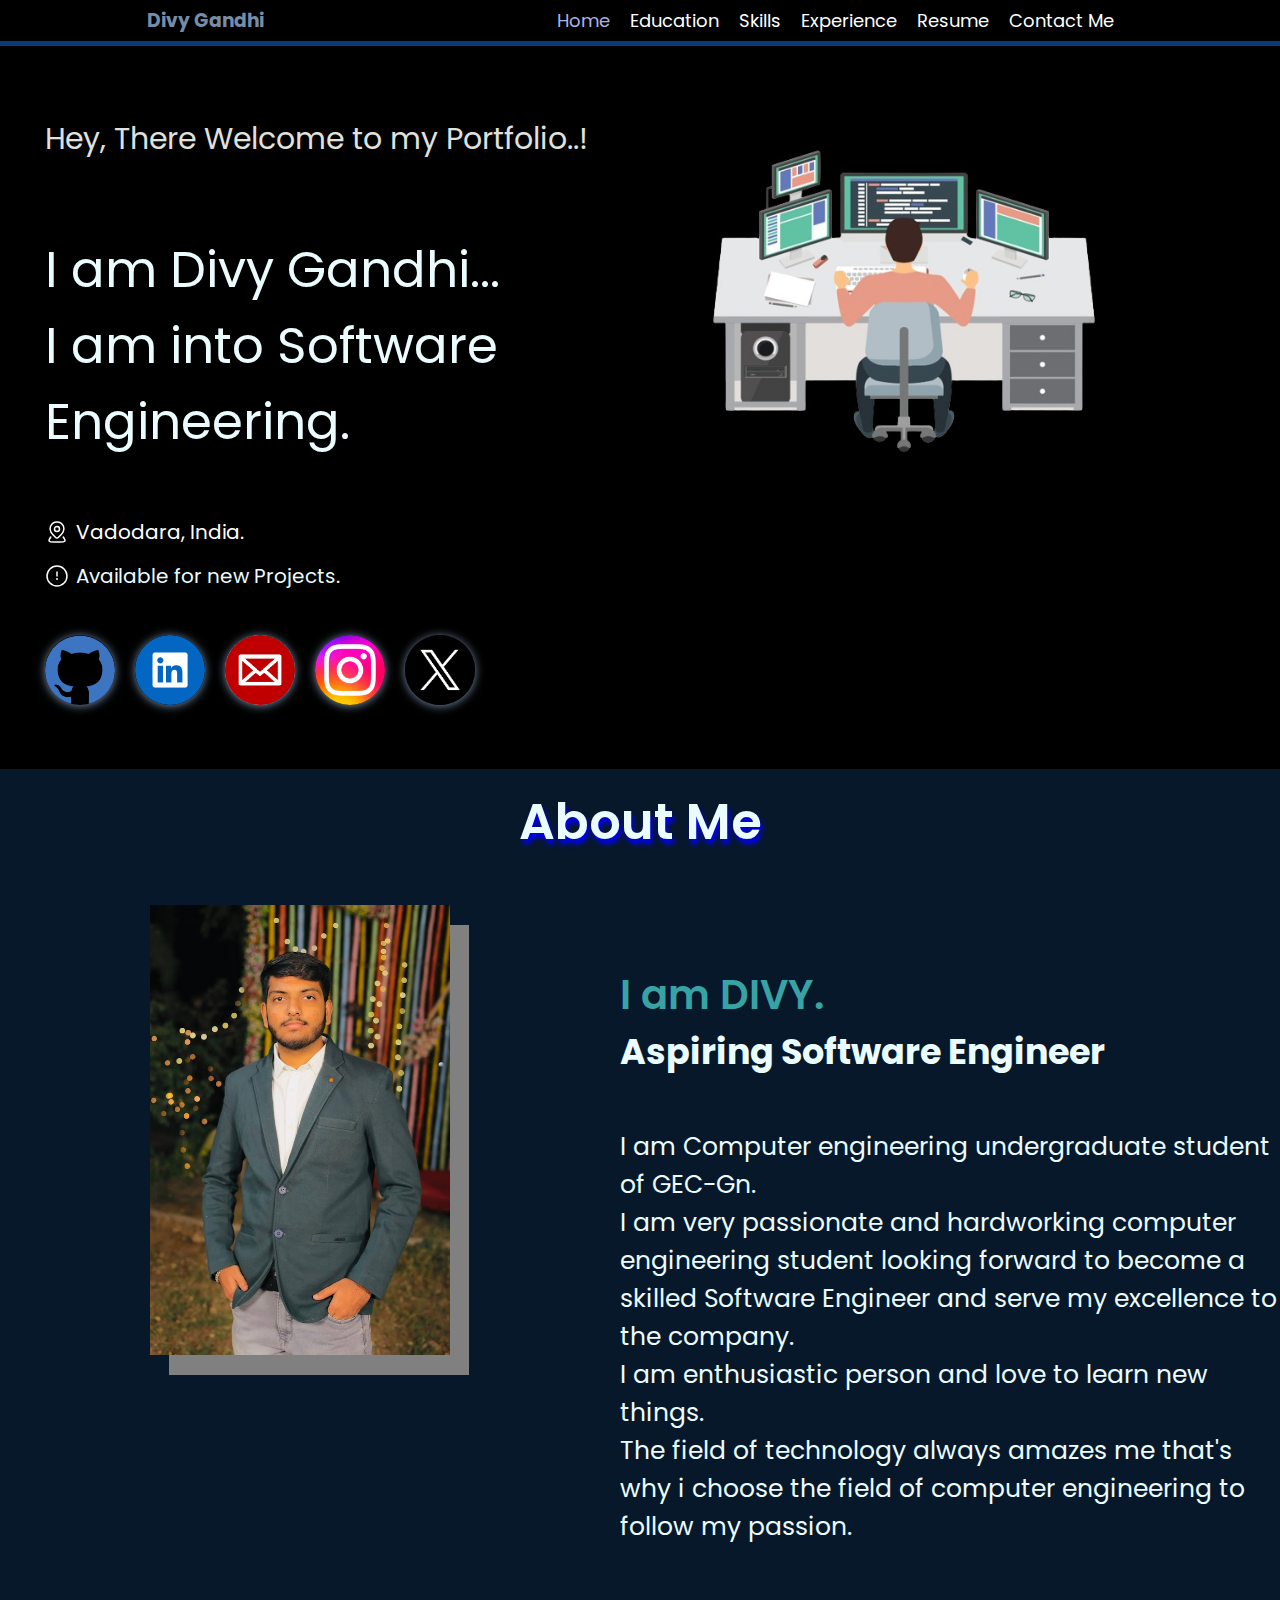
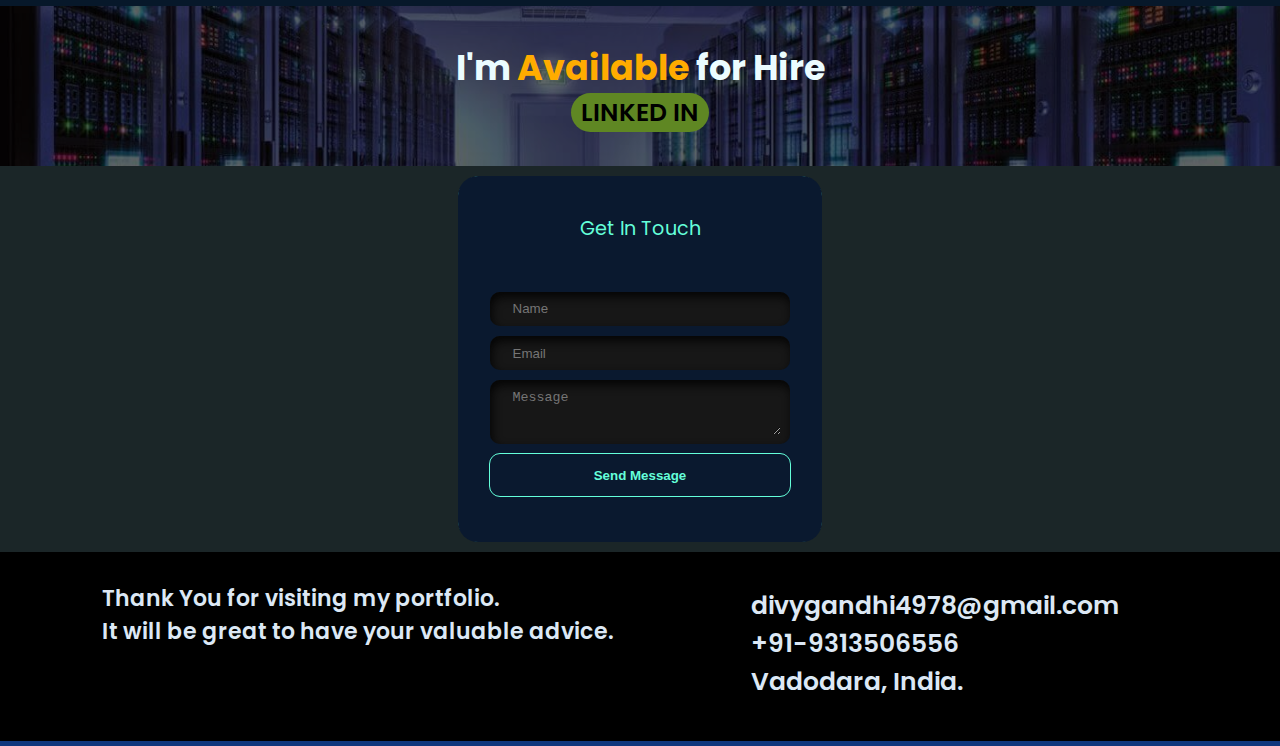
<file: index.html>
<!DOCTYPE html>
<html lang="en">

<head>
    <meta charset="UTF-8">
    <meta name="viewport" content="width=device-width, initial-scale=1.0">
    <title>Divy Gandhi</title>
    <link rel="icon" href="Pictures/icon.png">
    <link rel="stylesheet" href="style.css">
    <link rel="stylesheet" href="main.css">

    <style>
        .animate-pulse {
            animation: pulse 1.5s cubic-bezier(0.4, 0, 0.6, 1) infinite;
        }

        /* From Uiverse.io by DavidTM96 */
        .form {
            display: flex;
            flex-direction: column;
            align-self: center;
            font-family: inherit;
            gap: 10px;
            padding-inline: 2em;
            padding-bottom: 0.4em;
            background-color: #171717;
            background-color: #0a192f;
            border-radius: 20px;
        }

        .form-heading {
            text-align: center;
            margin: 2em;
            color: #64ffda;
            font-size: 1.2em;
            background-color: transparent;
            align-self: center;
        }

        .form-field {
            display: flex;
            align-items: center;
            justify-content: center;
            gap: 0.5em;
            border-radius: 10px;
            padding: 0.6em;
            border: none;
            outline: none;
            color: white;
            background-color: #171717;
            box-shadow: inset 2px 5px 10px rgb(5, 5, 5);
        }

        .input-field {
            background: none;
            border: none;
            outline: none;
            width: 100%;
            color: #ccd6f6;
            padding-inline: 1em;
        }

        .sendMessage-btn {
            cursor: pointer;
            margin-bottom: 3em;
            padding: 1em;
            border-radius: 10px;
            border: none;
            outline: none;
            background-color: transparent;
            color: #64ffda;
            font-weight: bold;
            outline: 1px solid #64ffda;
            transition: all ease-in-out 0.3s;
        }

        .sendMessage-btn:hover {
            transition: all ease-in-out 0.3s;
            background-color: #64ffda;
            color: #000;
            cursor: pointer;
            box-shadow: inset 2px 5px 10px rgb(5, 5, 5);
        }

        .form-card1 {
            background-image: linear-gradient(163deg, #64ffda 0%, #64ffda 100%);
            border-radius: 22px;
            transition: all 0.3s;
        }

        .form-card1:hover {
            box-shadow: 0px 0px 30px 1px rgba(100, 255, 218, 0.3);
        }

        .form-card2 {
            border-radius: 0;
            transition: all 0.2s;
        }

        .form-card2:hover {
            transform: scale(0.98);
            border-radius: 20px;
        }


        @keyframes pulse {

            0%,
            100% {
                opacity: 1;
            }

            50% {
                opacity: 0.5;
            }
        }
    </style>
</head>

<body>
    <nav id="nav1">
        <h3><a href="https://divygandhi4978.github.io/PersonalPortfolio_/">Divy Gandhi</a></h3>

        <div id="svg">
            <svg xmlns="http://www.w3.org/2000/svg" viewBox="0 0 24 24" width="24" height="24" color="#c6c2c2"
                fill="none">
                <path d="M4 5L20 5" stroke="currentColor" stroke-width="1.5" stroke-linecap="round"
                    stroke-linejoin="round" />
                <path d="M4 12L20 12" stroke="currentColor" stroke-width="1.5" stroke-linecap="round"
                    stroke-linejoin="round" />
                <path d="M4 19L20 19" stroke="currentColor" stroke-width="1.5" stroke-linecap="round"
                    stroke-linejoin="round" />
            </svg>
        </div>

        <ul>
            <li><a href="index.html" style="color: #acb3ea;">Home</a></li>
            <li><a href="education.html">Education</a></li>
            <li><a href="project.html">Skills</a></li>
            <li><a href="exp.html">Experience</a></li>
            <li><a href="assets/Resume.pdf" target="_main">Resume</a></li>
            <li><a href="#cnt">Contact Me</a></li>
        </ul>

    </nav>

    <div class="divider"></div>

    <div class="tog dis">
        <ul>
            <li><a href="index.html" style="color: #081788">Home</a></li>
            <li><a href="education.html">Education</a></li>
            <li><a href="project.html">Skills</a></li>
            <li><a href="exp.html">Experience</a></li>
            <li><a href="assets/Resume.pdf" target="_main">Resume</a></li>
            <li><a href="#feet">Contact Me</a></li>
        </ul>
    </div>

    <section class="homepage">
        <div id="hhh">
            <div class="init">Hey, There Welcome to my Portfolio..!</div>

            <div class="intro">
                <div>I am <span id="purple " class="animate-pulse"> Divy Gandhi</span>...</div>
                <div>I am into Software Engineering.</div>
            </div>

            <div class="odet">
                <div class="location"><svg xmlns="http://www.w3.org/2000/svg" viewBox="0 0 24 24" width="24" height="24"
                        color="white" fill="none">
                        <path
                            d="M14.5 9C14.5 10.3807 13.3807 11.5 12 11.5C10.6193 11.5 9.5 10.3807 9.5 9C9.5 7.61929 10.6193 6.5 12 6.5C13.3807 6.5 14.5 7.61929 14.5 9Z"
                            stroke="currentColor" stroke-width="1.5" />
                        <path
                            d="M18.2222 17C19.6167 18.9885 20.2838 20.0475 19.8865 20.8999C19.8466 20.9854 19.7999 21.0679 19.7469 21.1467C19.1724 22 17.6875 22 14.7178 22H9.28223C6.31251 22 4.82765 22 4.25311 21.1467C4.20005 21.0679 4.15339 20.9854 4.11355 20.8999C3.71619 20.0475 4.38326 18.9885 5.77778 17"
                            stroke="currentColor" stroke-width="1.5" stroke-linecap="round" stroke-linejoin="round" />
                        <path
                            d="M13.2574 17.4936C12.9201 17.8184 12.4693 18 12.0002 18C11.531 18 11.0802 17.8184 10.7429 17.4936C7.6543 14.5008 3.51519 11.1575 5.53371 6.30373C6.6251 3.67932 9.24494 2 12.0002 2C14.7554 2 17.3752 3.67933 18.4666 6.30373C20.4826 11.1514 16.3536 14.5111 13.2574 17.4936Z"
                            stroke="currentColor" stroke-width="1.5" />
                    </svg> <span class="odetspa"><a
                            href="https://www.google.co.in/maps/place/Vadodara,+Gujarat/@22.3222406,73.0906841,12z/data=!3m1!4b1!4m6!3m5!1s0x395fc8ab91a3ddab:0xac39d3bfe1473fb8!8m2!3d22.3071588!4d73.1812187!16zL20vMDJrZnhr?entry=ttu"
                            target="_main"> Vadodara, India.</a></span></div>

                <div class="location"><svg xmlns="http://www.w3.org/2000/svg" viewBox="0 0 24 24" width="24" height="24"
                        color="white" fill="none">
                        <circle cx="12" cy="12" r="10" stroke="currentColor" stroke-width="1.5" />
                        <path d="M11.992 15H12.001" stroke="currentColor" stroke-width="2" stroke-linecap="round"
                            stroke-linejoin="round" />
                        <path d="M12 12L12 8" stroke="currentColor" stroke-width="1.5" stroke-linecap="round"
                            stroke-linejoin="round" />
                    </svg> <span class="odetspa">Available for new Projects.</span> <span></span></div>
            </div>

            <div class="links">
                <ul>
                    <li><a href="https://github.com/divygandhi4978" target="_main"><img src="Pictures/github.webp"
                                alt="GitHub"></a>
                    </li>
                    <li><a href="https://in.linkedin.com/in/divy-gandhi-9713b6284" target="_main"><img
                                src="Pictures/linkedin.png" alt="LinkedIn"></a></li>
                    <li><a href="mailto:divygandhi4978@gmail.com" target="_main"><img src="Pictures/mail.png"
                                alt="Mail"></a></li>
                    <li><a href="https://www.instagram.com/divygandhi4978/?igsh=MWoycmk5Y2lvNmNrdg%3D%3D"
                            target="_main"><img src="Pictures/insta.png" alt="Insta"></a></li>
                    <li><a href="https://x.com/divygandhi4978?s=09" target="_main"><img src="Pictures/x.png"
                                alt="X"></a></li>
                </ul>
            </div>
        </div>

        <img src="Pictures/dev.jpg" height="350px" alt="Image" id="devlog">


    </section>

    <section class="AboutMe">

        <div id="heading">
            About Me
        </div>

        <div id="maina">
            <div>
                <img src="Pictures/IMG_4804.JPG" id="selfi" alt="SelfImage">
            </div>

            <div class="abcon">
                <div class="name">I am DIVY.</div>
                <H2 class="h2">Aspiring Software Engineer</H2>
                <br>
                <br>
                <p class="h2">I am Computer engineering undergraduate student of GEC-Gn.</p>
                <p class="h2">I am very passionate and hardworking computer engineering student

                    looking forward to become a skilled Software Engineer and serve my excellence to the company.
                </p>
                <p class="h2">I am enthusiastic person and love to learn new things.</p>
                <p class="h2">The field of technology always amazes me that's why i choose the field of computer
                    engineering to
                    follow my passion.</p>
                <p class="h2"></p>
            </div>
        </div>

    </section>


    <section class="ftco-section ftco-hireme img">
        <div class="container">
            <div class="row justify-content-center">
                <div class="col-md-7 ftco-animate text-center fadeInUp ftco-animated">
                    <h2>I'm <span style="color: #FFAC00">Available</span> for Hire</h2>
                    <p class="mt-3 mb-0">
                        <a id="fiverr" href="https://in.linkedin.com/in/divy-gandhi-9713b6284" target="_blank"
                            class="btn btn-primary py-3 px-5">LINKED IN</a>
                    </p>
                </div>
            </div>
        </div>

    </section>

    <section class="cnt" id="cnt">
        <div class="cntc">

                <div class="form-card1">
                    <div class="form-card2">
                        <form class="form" id="form" action="https://usebasin.com/f/2894c17311d1" method="POST">
                            <p class="form-heading">Get In Touch</p>

                            <div class="form-field">
                                <input required="" placeholder="Name" name="Name" class="input-field" type="text" />
                            </div>

                            <div class="form-field">
                                <input required="" placeholder="Email" name="Email" class="input-field" type="email" />
                            </div>

                            <div class="form-field">
                                <textarea required="" placeholder="Message" name="Message" cols="30" rows="3"
                                    class="input-field"></textarea>
                            </div>

                            <button class="sendMessage-btn">Send Message</button>
                        </form>
                    </div>
                </div>

                
        </div>
    </section>

    <section class="footer" id="feet">
        <div class="left">
            <div>
                Thank You for visiting my portfolio.</div>
            <div> It will be great to
                have your valuable advice.</div>
        </div>

        <div class="right">
            <div class="rd hvr">
                <svg xmlns="http://www.w3.org/2000/svg" viewBox="0 0 24 24" width="24" height="24" color="black"
                    fill="none">
                    <path d="M2 5L8.91302 8.92462C11.4387 10.3585 12.5613 10.3585 15.087 8.92462L22 5"
                        stroke="currentColor" stroke-width="1.5" stroke-linejoin="round" />
                    <path
                        d="M10.5 19.5C10.0337 19.4939 9.56682 19.485 9.09883 19.4732C5.95033 19.3941 4.37608 19.3545 3.24496 18.2184C2.11383 17.0823 2.08114 15.5487 2.01577 12.4814C1.99475 11.4951 1.99474 10.5147 2.01576 9.52843C2.08114 6.46113 2.11382 4.92748 3.24495 3.79139C4.37608 2.6553 5.95033 2.61573 9.09882 2.53658C11.0393 2.4878 12.9607 2.48781 14.9012 2.53659C18.0497 2.61574 19.6239 2.65532 20.755 3.79141C21.8862 4.92749 21.9189 6.46114 21.9842 9.52844C21.9939 9.98251 21.9991 10.1965 21.9999 10.5"
                        stroke="currentColor" stroke-width="1.5" stroke-linecap="round" stroke-linejoin="round" />
                    <path
                        d="M19 17C19 17.8284 18.3284 18.5 17.5 18.5C16.6716 18.5 16 17.8284 16 17C16 16.1716 16.6716 15.5 17.5 15.5C18.3284 15.5 19 16.1716 19 17ZM19 17V17.5C19 18.3284 19.6716 19 20.5 19C21.3284 19 22 18.3284 22 17.5V17C22 14.5147 19.9853 12.5 17.5 12.5C15.0147 12.5 13 14.5147 13 17C13 19.4853 15.0147 21.5 17.5 21.5"
                        stroke="currentColor" stroke-width="1.5" stroke-linecap="round" stroke-linejoin="round" />
                </svg>
                <a href="mailto:divygandhi4978@gmail.com">divygandhi4978@gmail.com</a>

            </div>
            <div class="rd hvr">
                <svg xmlns="http://www.w3.org/2000/svg" viewBox="0 0 24 24" width="24" height="24" color="#000000"
                    fill="none">
                    <path
                        d="M3.77762 11.9424C2.8296 10.2893 2.37185 8.93948 2.09584 7.57121C1.68762 5.54758 2.62181 3.57081 4.16938 2.30947C4.82345 1.77638 5.57323 1.95852 5.96 2.6524L6.83318 4.21891C7.52529 5.46057 7.87134 6.08139 7.8027 6.73959C7.73407 7.39779 7.26737 7.93386 6.33397 9.00601L3.77762 11.9424ZM3.77762 11.9424C5.69651 15.2883 8.70784 18.3013 12.0576 20.2224M12.0576 20.2224C13.7107 21.1704 15.0605 21.6282 16.4288 21.9042C18.4524 22.3124 20.4292 21.3782 21.6905 19.8306C22.2236 19.1766 22.0415 18.4268 21.3476 18.04L19.7811 17.1668C18.5394 16.4747 17.9186 16.1287 17.2604 16.1973C16.6022 16.2659 16.0661 16.7326 14.994 17.666L12.0576 20.2224Z"
                        stroke="currentColor" stroke-width="1.5" stroke-linejoin="round" />
                </svg>+91-9313506556
            </div>
            <div class="rd hvr">
                <svg xmlns="http://www.w3.org/2000/svg" viewBox="0 0 24 24" width="24" height="24" color="black"
                    fill="none">
                    <path
                        d="M14.5 9C14.5 10.3807 13.3807 11.5 12 11.5C10.6193 11.5 9.5 10.3807 9.5 9C9.5 7.61929 10.6193 6.5 12 6.5C13.3807 6.5 14.5 7.61929 14.5 9Z"
                        stroke="currentColor" stroke-width="1.5" />
                    <path
                        d="M18.2222 17C19.6167 18.9885 20.2838 20.0475 19.8865 20.8999C19.8466 20.9854 19.7999 21.0679 19.7469 21.1467C19.1724 22 17.6875 22 14.7178 22H9.28223C6.31251 22 4.82765 22 4.25311 21.1467C4.20005 21.0679 4.15339 20.9854 4.11355 20.8999C3.71619 20.0475 4.38326 18.9885 5.77778 17"
                        stroke="currentColor" stroke-width="1.5" stroke-linecap="round" stroke-linejoin="round" />
                    <path
                        d="M13.2574 17.4936C12.9201 17.8184 12.4693 18 12.0002 18C11.531 18 11.0802 17.8184 10.7429 17.4936C7.6543 14.5008 3.51519 11.1575 5.53371 6.30373C6.6251 3.67932 9.24494 2 12.0002 2C14.7554 2 17.3752 3.67933 18.4666 6.30373C20.4826 11.1514 16.3536 14.5111 13.2574 17.4936Z"
                        stroke="currentColor" stroke-width="1.5" />
                </svg> Vadodara, India.
            </div>
        </div>
    </section>

    <div class="divider"></div>

    <script src="script.js"></script>
</body>

</html>
</file>
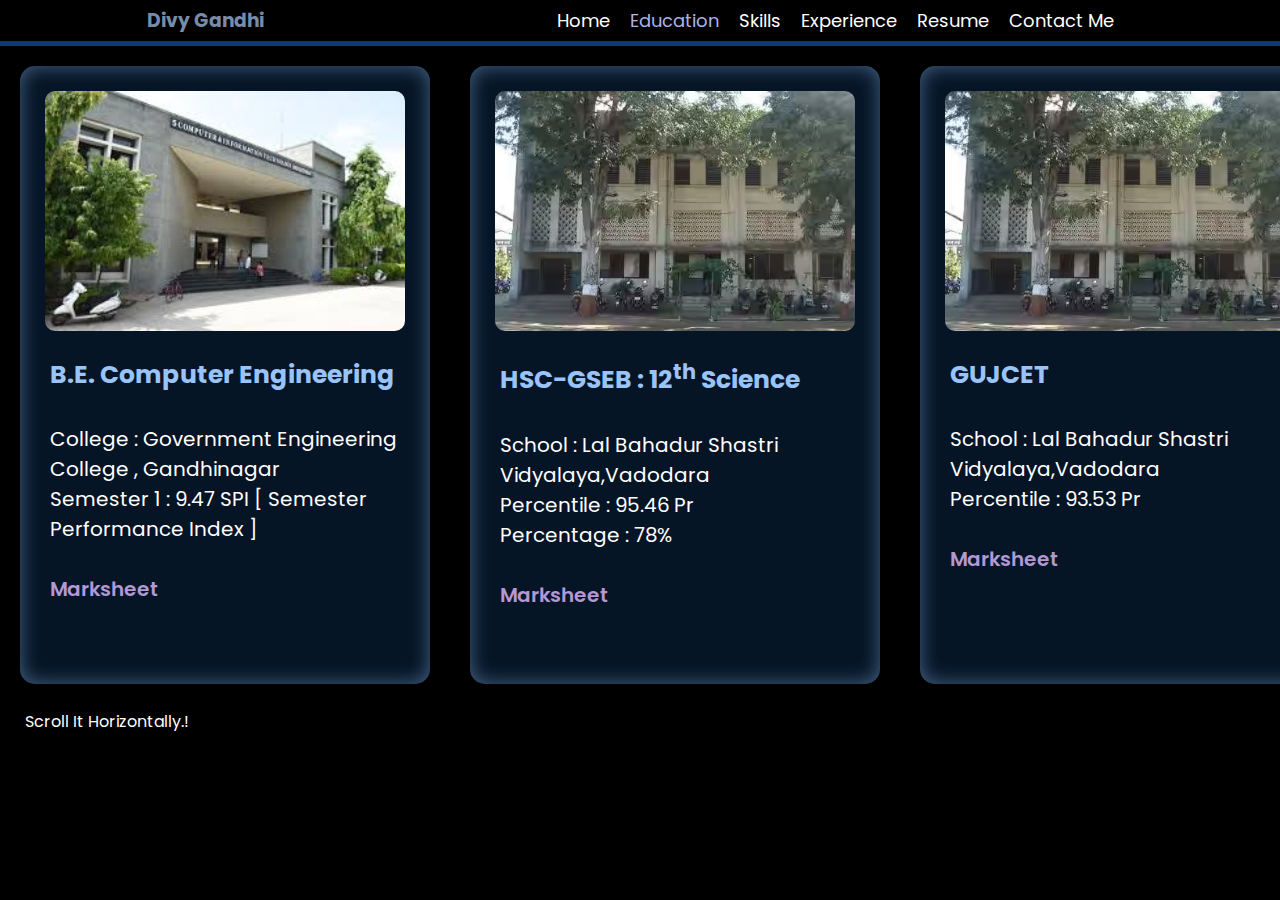
<file: education.html>
<!DOCTYPE html>
<html lang="en">

<head>
    <meta charset="UTF-8">
    <meta name="viewport" content="width=device-width, initial-scale=1.0">
    <title>Education</title>
    <link rel="stylesheet" href="education.css">
    <link rel="stylesheet" href="main.css">
    <link rel="icon" href="Pictures/icon.png">
</head>

<body>
    <nav id="nav1">
        <h3><a href="https://divygandhi4978.github.io/PersonalPortfolio_/">Divy Gandhi</a></h3>

        <div id="svg">
            <svg xmlns="http://www.w3.org/2000/svg" viewBox="0 0 24 24" width="24" height="24" color="#c6c2c2"
                fill="none">
                <path d="M4 5L20 5" stroke="currentColor" stroke-width="1.5" stroke-linecap="round"
                    stroke-linejoin="round" />
                <path d="M4 12L20 12" stroke="currentColor" stroke-width="1.5" stroke-linecap="round"
                    stroke-linejoin="round" />
                <path d="M4 19L20 19" stroke="currentColor" stroke-width="1.5" stroke-linecap="round"
                    stroke-linejoin="round" />
            </svg>
        </div>

        <ul>
            <li><a href="index.html">Home</a></li>
            <li><a href="education.html" style="color: #acb3ea;">Education</a></li>
            <li><a href="project.html">Skills</a></li>
            <li><a href="exp.html">Experience</a></li>
            <li><a href="assets/Resume.pdf" target="_main">Resume</a></li>
            <li><a href="index.html#cnt">Contact Me</a></li>
        </ul>

    </nav>

    <div class="divider"></div>

    <div class="tog dis">
        <ul>
            <li><a href="index.html">Home</a></li>
            <li><a href="education.html" style="color: #081788">Education</a></li>
            <li><a href="project.html">Skills</a></li>
            <li><a href="exp.html">Experience</a></li>
            <li><a href="assets/Resume.pdf" target="_main">Resume</a></li>
            <li><a href="index.html#feet">Contact Me</a></li>
        </ul>
    </div>

    <div class="main">


        <div class="cont">
            <div class="im">
                <img src="Pictures/gecg.jpg" alt="img">
            </div>
            <div class="content">
                <div class="field">
                    B.E. Computer Engineering
                </div>
                <div class="details">
                    College : Government Engineering College , Gandhinagar
                    <br>
                    Semester 1 : 9.47 SPI [ Semester Performance Index ]
                </div>
                <div class="certi">
                    <a href="assets/gecg.pdf">Marksheet</a>
                </div>
            </div>
        </div>

        <div class="cont">
            <div class="im">
                <img src="Pictures/lbsv.avif" alt="img">
            </div>
            <div class="content">
                <div class="field">
                    HSC-GSEB : 12<sup>th</sup> Science
                </div>
                <div class="details">
                    School : Lal Bahadur Shastri Vidyalaya,Vadodara
                    <br>
                    Percentile : 95.46 Pr
                    <br>
                    Percentage : 78%
                </div>
                <div class="certi">
                    <a href="assets/12th.pdf">Marksheet</a>
                </div>
            </div>
        </div>

        <div class="cont">
            <div class="im">
                <img src="Pictures/lbsv.avif" alt="img">
            </div>
            <div class="content">
                <div class="field">
                    GUJCET
                </div>
                <div class="details">
                    School : Lal Bahadur Shastri Vidyalaya,Vadodara
                    <br>
                    Percentile : 93.53 Pr
                </div>
                <div class="certi">
                    <a href="assets/gujcet.pdf">Marksheet</a>
                </div>
            </div>
        </div>

        <div class="cont">
            <div class="im">
                <img src="Pictures/lbsv.avif" alt="img">
            </div>
            <div class="content">
                <div class="field">
                    JEE Mains
                </div>
                <div class="details">
                    School : Lal Bahadur Shastri Vidyalaya,Vadodara
                    <br>
                    Percentile : 84.72 Pr
                </div>
                <div class="certi">
                    <a href="assets/jee.pdf">Marksheet</a>
                </div>
            </div>
        </div>

        <div class="cont netaji">
            <div class="im">
                <img src="Pictures/tnh.jpg" alt="img">
            </div>
            <div class="content">
                <div class="field">
                    SSC-GSEB : 10<sup>th</sup>
                </div>
                <div class="details">
                    Netaji Model School,Vadodara
                    <br>
                    Percentile : 96.83 Pr
                    <br>
                    Percentage : 88%
                </div>
                <div class="certi">
                    <a href="assets/10th.pdf">Marksheet</a>
                </div>
            </div>
        </div>
    </div>

    <div class="scroll">Scroll It Horizontally.!</div>
    <script src="script.js"></script>
</body>

</html>
</file>
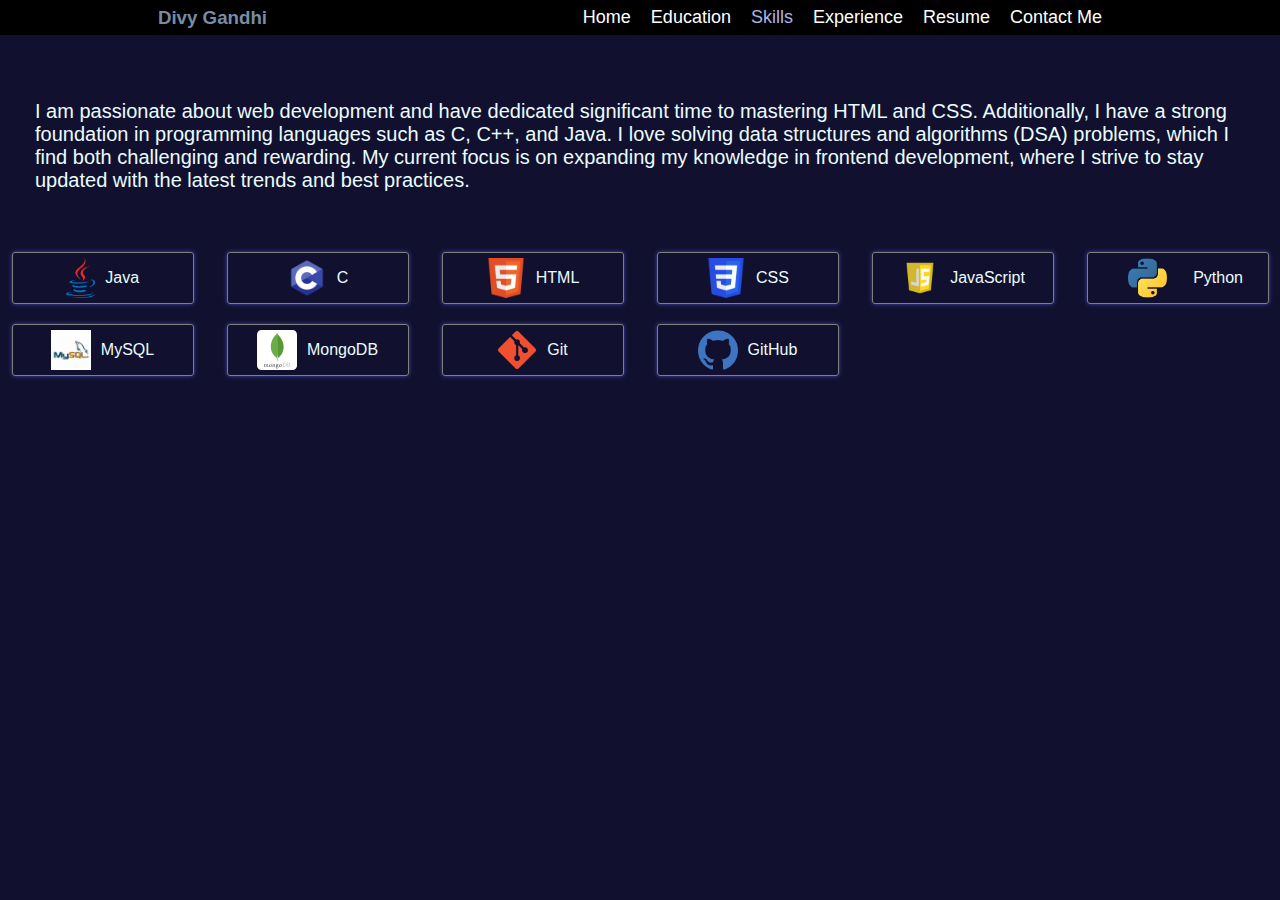
<file: project.html>
<!DOCTYPE html>
<html lang="en">

<head>
    <meta charset="UTF-8">
    <meta name="viewport" content="width=device-width, initial-scale=1.0">
    <title>Skills</title>
    <link rel="icon" href="Pictures/icon.png">
    <link rel="stylesheet" href="main.css">
    <style>
        @import url('https://fonts.googleapis.com/css2?family=Poppins:ital,wght@0,100;0,200;0,300;0,400;0,500;0,600;0,700;0,800;0,900;1,100;1,200;1,300;1,400;1,500;1,600;1,700;1,800;1,900&display=swap');

body{
font-family: "Poppins";
}
        * {
            margin: 0;
            padding: 0;
        }

        body {
            background-color: #11112f;
            color: hsl(189, 100%, 96%);
            font-family: 'Segoe UI', Tahoma, Geneva, Verdana, sans-serif;
        }

        li {
            padding: 7px 20px 7px 0;
            list-style: none;
            cursor: pointer;
            font-size: 18px;
        }

        ul {
            display: flex;
        }

        nav {
            display: flex;
            justify-content: space-around;
            align-items: center;
            position: sticky;
            left: 0;
            top: 0;
            background-color: black;
        }

        li a {
            text-decoration: none;
            color: white;
        }

        li a:hover {
            color: #acb3ea;
            font-weight: 500;
            transition: all .1s ease-in-out;
        }

        nav h3 {
            color: #778DA9;
            align-items: center;
        }

        .display {
            display: none;
            ;
        }

        .details {
            font-size: 20px;
            margin: 65px 35px 5px 35px;
        }

        .skills {
            display: grid;
            padding-bottom:50px;
            grid-template-columns: 1fr 1fr 1fr 1fr 1fr 1fr;
            grid-gap: 10px;
            margin-top: 55px;
            justify-items: center;
            overflow: scroll;
            scrollbar-width: none;
        }

        img {
            height: 40px;
        }

        .item {
            display: flex;
            justify-content: center;
            border-radius: 3px;
            border: 1px solid gray;
            width: 170px;
            align-items: center;
            padding: 5px;
            margin: 5px;
            box-shadow: 0px 0px 4px rgb(68, 68, 173);
        }

        .item:hover {
            /* transform: translateY(10px); */
            transform: scale(1.1);
            transition-duration: .5s;
            box-shadow: 0px 0px 10px rgb(68, 68, 173);
        }

        h1 {
            text-align: center;
            margin-top: 5px;
        }

        .Sname {
            margin-left: 10px;
        }

        @media screen and (max-width:800px) {
            .details {
                font-size: 17px;
            }

            .display {
                display: block;
            }

            .skills {
                display: grid;
                grid-template-columns: 1fr;
                justify-items: center;
            }

            .item {
                justify-content: center;
                align-items: center;
                justify-items: center;
                align-content: center;
            }


            .item:hover {
                transform: scale(1.1);
                transition-duration: .5s;
            }

        }
    </style>
</head>

<body>
    <nav id="nav1">
        <h3><a href="https://divygandhi4978.github.io/PersonalPortfolio_/">Divy Gandhi</a></h3>

        <div id="svg">
            <svg xmlns="http://www.w3.org/2000/svg" viewBox="0 0 24 24" width="24" height="24" color="#c6c2c2"
                fill="none">
                <path d="M4 5L20 5" stroke="currentColor" stroke-width="1.5" stroke-linecap="round"
                    stroke-linejoin="round" />
                <path d="M4 12L20 12" stroke="currentColor" stroke-width="1.5" stroke-linecap="round"
                    stroke-linejoin="round" />
                <path d="M4 19L20 19" stroke="currentColor" stroke-width="1.5" stroke-linecap="round"
                    stroke-linejoin="round" />
            </svg>
        </div>

        <ul>
            <li><a href="index.html">Home</a></li>
            <li><a href="education.html">Education</a></li>
            <li><a href="project.html" style="color: #acb3ea;">Skills</a></li>
            <li><a href="exp.html">Experience</a></li>
            <li><a href="assets/Resume.pdf" target="_main">Resume</a></li>
            <li><a href="index.html#cnt">Contact Me</a></li>
        </ul>

    </nav>

    <div class="tog dis">
        <ul>
            <li><a href="index.html">Home</a></li>
            <li><a href="education.html">Education</a></li>
            <li><a href="project.html" style="color: #081788">Skills</a></li>
            <li><a href="exp.html">Experience</a></li>
            <li><a href="assets/Resume.pdf" target="_main">Resume</a></li>
            <li><a href="index.html#feet">Contact Me</a></li>
        </ul>
    </div>

    <h1 class="display">Skills</h1>

    <div class="details">I am passionate about web development and have dedicated significant time to mastering HTML and
        CSS. Additionally, I have a strong foundation in programming languages such as C, C++, and Java. I love solving
        data structures and algorithms (DSA) problems, which I find both challenging and rewarding. My current focus is
        on expanding my knowledge in frontend development, where I strive to stay updated with the latest trends and
        best practices.</div>

    <div class="skills">
        <div class="item"><img src="Pictures/java.png" alt="java"> <span class="Sname">Java</span></div>
        <div class="item"><img src="Pictures/c.png" alt="C-Language"> <span class="Sname">C</span></div>
        <div class="item"><img src="Pictures/html.webp" alt="HTML"> <span class="Sname">HTML</span></div>
        <div class="item"><img src="Pictures/css.webp" alt="CSS"> <span class="Sname">CSS</span></div>
        <div class="item"><img src="Pictures/js.webp" alt="java-Script"> <span class="Sname">JavaScript</span></div>
        <div class="item"><img src="Pictures/py.png" alt="Python"> <span class="Sname">Python</span></div>
        <div class="item"><img src="Pictures/MySQL.png" alt="MySQL"> <span class="Sname">MySQL</span></div>
        <div class="item"><img src="Pictures/mongodb.svg" alt="MongoDB"> <span class="Sname">MongoDB</span></div>
        <div class="item"><img src="Pictures/git.png" alt="Git"> <span class="Sname">Git</span></div>
        <div class="item"><img src="Pictures/github.webp" alt="GitHub"> <span class="Sname">GitHub</span></div>
        
    </div>
    <script src="script.js"></script>
</body>

</html>
</file>
<file: style.css>
@import url('https://fonts.googleapis.com/css2?family=Poppins:ital,wght@0,100;0,200;0,300;0,400;0,500;0,600;0,700;0,800;0,900;1,100;1,200;1,300;1,400;1,500;1,600;1,700;1,800;1,900&display=swap');

body{
font-family: "Poppins";
}
* {
    margin: 0;
    padding: 0;
}

body {
    font-family: 'Segoe UI', Tahoma, Geneva, Verdana, sans-serif;
    color: hsl(189, 100%, 96%);
    background-color: black;
}

li {
    padding: 7px 20px 7px 0;
    list-style: none;
    cursor: pointer;
    font-size: 18px;
}

ul {
    display: flex;
}

#nav1 {
    display: flex;
    justify-content: space-around;
    align-items: center;
    position: sticky;
    left: 0;
    top: 0;
    background-color: black;
}

li a {
    text-decoration: none;
    color: white;
}

li a:hover {
    color: #acb3ea;
    font-weight: 500;
    transition: all .1s ease-in-out;
}

nav h3 {
    color: #778DA9;
    align-items: center;
}

.init {
    margin-left: 7%;
    margin-top: 70px;
    font-size: 30px;
    color: #E0E1DD;
}

.intro {
    margin-left: 7%;
    margin-top: 70px;
    font-size: 50px;
}

.homepage {
    display: flex;
    background-color: black;
    padding-bottom: 50px;
}

#devlog {
    margin-top: 80px;
    margin-right: 120px;
}

#hhh {
    width: 80%;
}

#purple {
    color: #778DA9;
    font-weight: 600;
}

.location {
    display: flex;
    align-items: center;
    padding: 7px;
    padding-left: 0;
}

.odet {
    margin-top: 50px;
    margin-left: 7%;
    font-size: 20px;
}

.odetspa {
    margin-left: 7px;
    display: inline;
}

.odetspa a {
    text-decoration: none;
    color: white;
}

.links ul li a img {
    height: 70px;
    border-radius: 50%;
    box-shadow: 0px 1px 10px #778DA9;
}

.links ul li a img:hover {
    box-shadow: 3px 6px 10px #2c5995;
}

.links {
    margin-left: 7%;
    margin-top: 30px;
}

.AboutMe {
    background-color: #07182a;
    padding-bottom: 60px;
}

h3 a {
    text-decoration: none;
    color: #778DA9;
}

#maina {
    padding-top: 15px;
    text-align: center;
    display: flex;
}


#heading {
    padding-top: 15px;
    text-align: center;
    font-size: 50px;
    font-weight: 600;
    text-shadow: 2px 5px 5px blue;
}

#selfi {
    margin-left: 50%;
    margin-top: 30px;
    height: 450px;
    box-shadow: 19px 20px 0px grey;
}

.abcon {
    margin-left: 320px;
    margin-top: 90px;
}


.name {
    text-align: left;
    font-size: 40px;
    color: #38a3a5;
    font-weight: 600;
}

.h2 {
    text-align: left;
}

h2 {
    font-size: 35px;
}

p {
    font-size: 25px;
}

.justify-content-center {
    text-align: center;
}

.btn {
    background-color: rgb(95, 135, 35);
    border-radius: 20px;
    padding: 2px 10px 2px 10px;
    text-decoration: none;
    color: black;
    font-weight: 600;
}

.btn:hover {
    background-color: #071423;
    color: #acb3ea;
    border: 2px solid green;
}

.ftco-section {
    background-size: cover;
    background-image: url(Pictures/hireme.jpg);
    display: flex;
    align-items: center;
    justify-content: center;
    height: 160px;
}

.container {
    width: 100vw;
    height: 160px;
    background: rgba(0, 0, 0, 0.6);
}

.row {
    display: flex;
    justify-content: center;
    align-items: center;
    height: 160px;
}

.footer {
    background-color: black;
    display: flex;
    color: #dce8f5;
    font-weight: 530;
}

.left {
    margin-left: 8%;
    margin-top: 30px;
    font-size: 22px;
    margin-bottom: 30px;
}

.right {
    margin-left: 8%;
    margin-top: 25px;
    font-size: 25px;
    padding: 10px;
    margin-bottom: 30px;
}

.rd {
    display: flex;
    align-items: center;
}

.rd a {
    text-decoration: none;
    color: #dde8f4;
}

.cnt {
    background-color: #1b2628;

    background-repeat: no-repeat;
    background-size: cover;
    padding: 10px;
    display: flex;
    justify-content: center;
    align-items: center;
}

.contact {
    z-index: 1;
    background-color: #d4d7f2;
    margin: 5px 0px 25px 0;
    padding: 10px;
    border-radius: 5px;
    display: flex;
    justify-content: center;
    width: 30vw;
}

.cnt h1 {
    text-shadow: 0px 2px 5px #939bd8;
    text-align: center;
}

.hvr:hover {
    transform: translateX(10px);
    transition: all 0.3s linear;
}

.wrap-input-1 .input:focus {
    outline: none;
}

.wrap-input-1 {
    max-width: 250px;
    margin: 5px;
    position: relative;
}

.wrap-input-1 .input {
    border: 0;
    color: #07182a;
    padding: 7px 0 7px 7px;
    border-bottom: 1px solid #535151;
    width: 100%;
    box-sizing: border-box;
    letter-spacing: 1px;
    background-color: transparent;
}

.wrap-input-1 .input~.focus-border {
    position: absolute;
    bottom: 0;
    left: 0;
    width: 0;
    height: 2px;
    background-color:
        #1b1448;
    transition: 0.4s;
}

.wrap-input-1 .input:focus~.focus-border {
    width: 100%;
    transition: 0.4s;
}

.btn-84 {
    background-color: transparent;
    margin: 5px;
    padding: 5px;
    border-radius: 5px;
    font-family: 'Segoe UI', Tahoma, Geneva, Verdana, sans-serif;
    font-weight: 500;
    color: #061b35;
    border-color: #2c5995;
    box-shadow: 1px 1px 2px #001d3d;
}

@media screen and (max-width:400px) {
    .cnt {
        background-color: #11112f;
        padding: 10px;
        display: flex;
        justify-content: center;
        align-items: center;
    }

    .contact {
        background-color: #d4d7f2;
        margin: 5px 0px 25px 0vw;
        display: inline-block;
        padding: 10px;
        border-radius: 5px;
        min-width: 270px;
    }


    .left,
    .right {
        font-size: 17px;
    }

    .left {
        margin-top: 20px;
        margin-left: 4%;
    }

    .right {
        margin-left: -4%;
        margin-top: -24px;
    }
}
</file>
<file: main.css>
@import url('https://fonts.googleapis.com/css2?family=Poppins:ital,wght@0,100;0,200;0,300;0,400;0,500;0,600;0,700;0,800;0,900;1,100;1,200;1,300;1,400;1,500;1,600;1,700;1,800;1,900&display=swap');

body{
font-family: "Poppins";
}
#svg {
    display: none;
}

.dis {
    display: none;
    transition: all 0.5s ease-in-out;
}

h3 a {
    text-decoration: none;
    color: #778DA7;
}

.divider {
    height: 5px;
    width: 100%;
    background-color: #0e377d;
}

@media only screen and (max-width:620px) {
    #nav1 ul {
        display: none;
    }

    #nav1 {
        padding: 5px;
        height: 30px;
    }

    #nav1 #svg {
        cursor: pointer;
        display: flex;
        align-items: center;
        margin-left: 50%;
    }

    .init {
        margin-top: 0;
        padding-top: 30px;
        width: 80vw;
    }

    .homepage {
        display: block;
        margin-top: 0;
    }

    .links ul li a img {
        height: 50px;
    }

    .intro {
        font-size: 30px;
        margin-top: 45px;
        width: 80vw;
    }

    #heading {
        font-size: 35px;
    }

    #devlog {
        height: 50vw;
        margin-top: 30px;
    }

    #selfi {
        height: 275px;
        margin-left: 2%;
    }

    #maina {
        display: block;
    }

    .abcon {
        margin-left: 4%;
        margin-top: 35px;
        margin-bottom: 15px;
    }

    .name {
        font-size: 35px;
    }

    h2 {
        font-size: 25px;
    }

    p {
        font-size: 20px;
    }

    .footer {
        display: flow-root;
        margin: 0;
    }

    .form{
        display: flex;
        justify-content: center;
    }

    .tog ul {
        display: grid;
        grid-template-columns: 1fr;
        font-size: 18px;
        padding: 5px;
        font-weight: 600;
        margin-top: 25vh;
        grid-gap: 12px;
        justify-items: center;
    }

    .tog ul li{
        border:2px solid #778DA7;
        width: 150px;
        border-radius: 5px;
    }

    .tog ul li a{
        text-align: center;
        color: black;
        padding-left: 25px;
        transition: all 0.5s ease-in-out;
    }

    .tog {
        background-color:aliceblue;
        position: fixed;
        z-index: 1;
        top: 0;
        right: 0;
        height: 100vh;
        margin: 40px 0px 0px 0px;
        width: 60vw;
        animation: togList .6s linear ;
    }

    @keyframes togList {
        from{
           opacity: 0;
        }
        to{
            opacity: 1;
        }
    }
}
</file>
<file: education.css>
@import url('https://fonts.googleapis.com/css2?family=Poppins:ital,wght@0,100;0,200;0,300;0,400;0,500;0,600;0,700;0,800;0,900;1,100;1,200;1,300;1,400;1,500;1,600;1,700;1,800;1,900&display=swap');

body{
font-family: "Poppins";
}

* {
    margin: 0;
    padding: 0;
}

body {
    background-color: black;
    color: white;
    font-family: 'Segoe UI', Tahoma, Geneva, Verdana, sans-serif;
}

li {
    padding: 7px 20px 7px 0;
    list-style: none;
    cursor: pointer;
    font-size: 18px;
}

ul {
    display: flex;
}

nav {
    display: flex;
    justify-content: space-around;
    align-items: center;
    position: sticky;
    left: 0;
    top: 0;
    background-color: black;
}

li a {
    text-decoration: none;
    color: white;
}

li a:hover {
    color: #acb3ea;
    font-weight: 500;
    transition: all .1s ease-in-out;
}

nav h3 {
    color: #778DA9;
    align-items: center;
}

.cont {
    background-color: #061526;
    border-radius: 15px;
    box-shadow: inset 0px 0px 20px #466586;
    display: flow-root;
    margin: 20px;
}

.cont:hover {
    box-shadow: inset 0px 0px 20px #092d53;
}

.im {
    display: flex;
}

.im img {
    border-radius: 10px;
    align-items: center;
    width: 360px;
    margin: 25px;
}

.main {
    display: flex;
    overflow: scroll;
    scrollbar-width: none;
    /* display: grid;
    grid-template-columns: 1fr 1fr 1fr; */
}

.field {
    font-size: 25px;
    margin: 0 30px 0 30px;
    color: #98c4f9;
    font-weight: 700;
}

.details,
.certi {
    margin: 30px;
    font-size: 20px;
}

.certi a {
    text-decoration: none;
    color: #B398D2;
    font-weight: 600;
}

.certi a:hover {
    color: #8c9ed5;
}

.netaji img{
    height: 35vh;
}

.scroll{
    margin: 5px;
    padding-left: 20px;
}
@media only screen and (max-width:450px) {
    .main {
       margin-top: 20px;
    }

    .cont {
        display: flow-root;
        width: 80vw;
        margin-left: 10vw;
        padding-bottom: 30px;
    }

    .im img {
        width: 60vw;
        margin: 10vw;
    }

    .netaji img{
        height: 24vh;
    }

    .field {
        font-size: 25px;
        margin: 0 0 0 10vw;
        color: #98c4f9;
        font-weight: 700;
    }

    .details,
    .certi {
        margin: 25px 0 0 10vw;
        font-size: 20px;
    }
}
</file>
